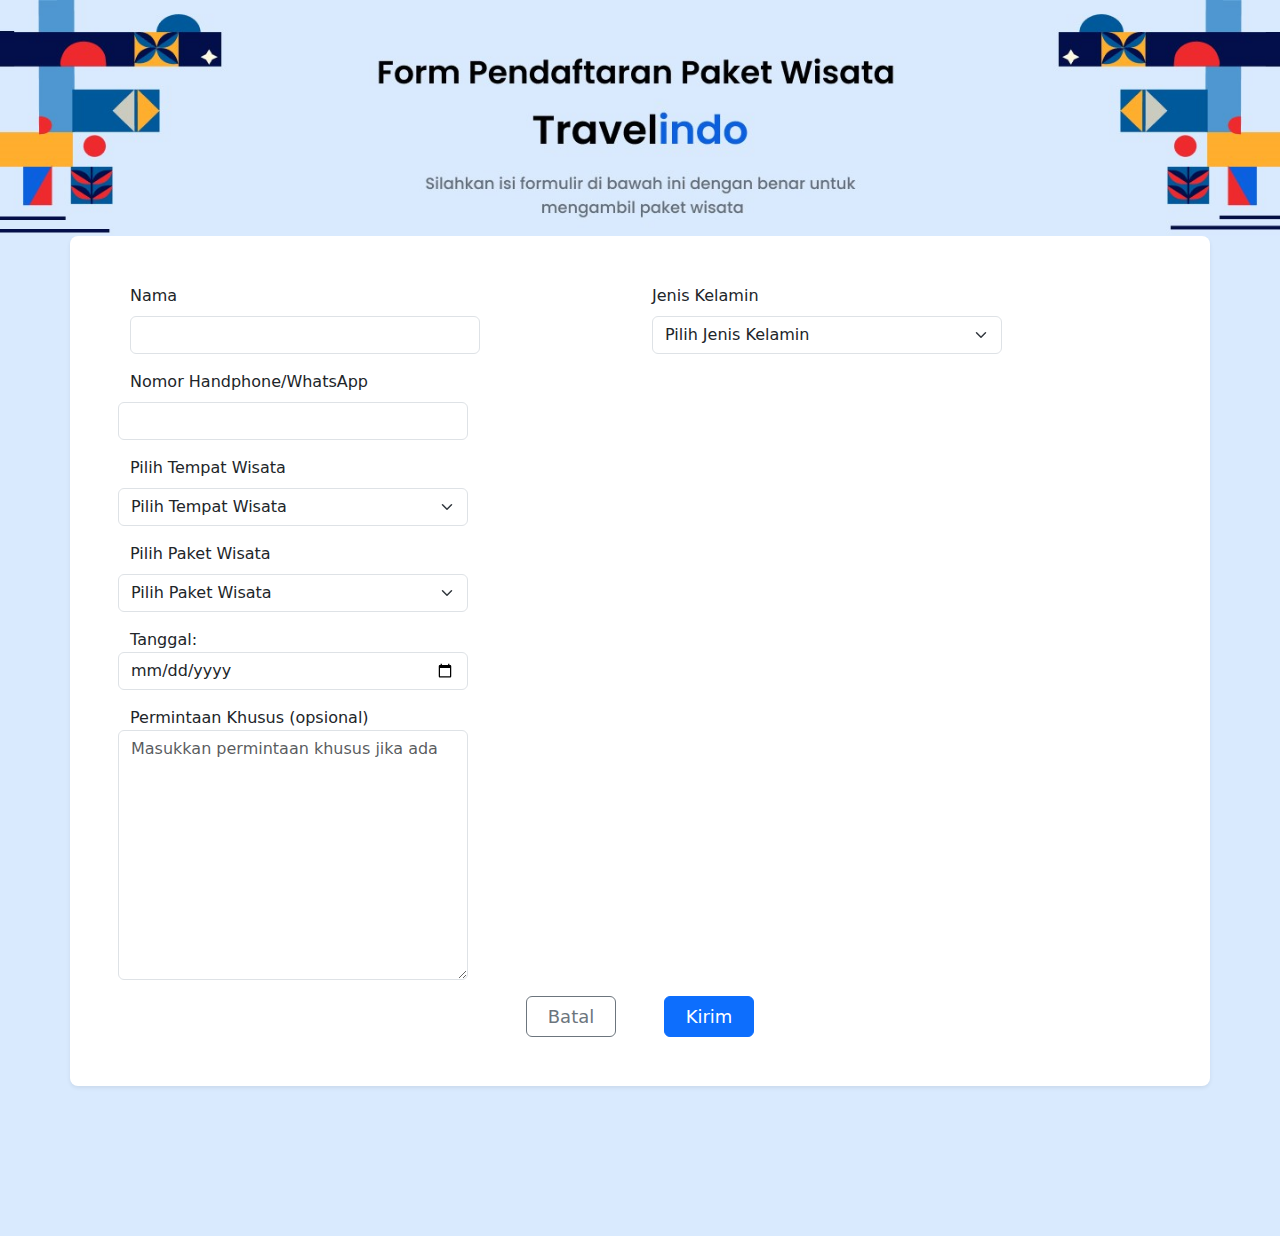
<file: form.html>
<!DOCTYPE html>
<html lang="en">
<head>
    <meta charset="utf-8">
    <meta name="viewport" content="width=device-width, initial-scale=1">
    <title>Document</title>
    <script src="https://cdn.jsdelivr.net/npm/bootstrap@5.2.3/dist/js/bootstrap.bundle.min.js"></script>
    <link href="https://cdn.jsdelivr.net/npm/bootstrap@5.2.3/dist/css/bootstrap.min.css" rel="stylesheet"/>
      <link rel="stylesheet" href="style.css">
</head>
<body>
    
    <img src="img/banner-form.jpg" class="img-fluid" alt="...">
    <div class="bg-red">
        <div class="container container-form bg-white rounded-3 shadow-sm">
            <form action="" class=" d-flex flex-column justify-content-between">
                <table>
                    
                </table>
                <div class="col mt-5 mx-5">
                    <div class="identitas mb-3 row">
                        <div class=" col">
                            <label for="nama" class="form-label">Nama</label>
                            <input type="email" class="form-control width-form" id="exampleInputEmail1" aria-describedby="emailHelp">
                          </div>
                        <div class=" col">
                            <label class="form-label" for="inputGroupSelect01">Jenis Kelamin</label>
                            <select class="form-select form-control width-form" id="inputGroupSelect01">
                              <option selected>Pilih Jenis Kelamin</option>
                              <option value="1">Laki-laki</option>
                              <option value="2">Perempuan</option>
                            </select>
                        </div>
                    </div>
                    <div class="row mb-3">
                        <label for="nohp" class="form-label">Nomor Handphone/WhatsApp</label>
                        <input type="email" class="form-control width-form" id="exampleInputEmail1" aria-describedby="emailHelp">
                    </div>
                    <div class="row mb-3">
                        <label for="tempat-wisata" class="form-label">Pilih Tempat Wisata</label>
                        <select class="form-select form-control width-form" id="inputGroupSelect01">
                            <option selected>Pilih Tempat Wisata</option>
                            <option value="1">Jawa Timur</option>
                            <option value="2">Jawa Tengah</option>
                            <option value="3">Jawa Barat</option>
                            <option value="4">Jakarta</option>
                            <option value="5">Bali</option>
                          </select>
                    </div>
                    <div class="row mb-3">
                        <label for="paket-wisata" class="form-label">Pilih Paket Wisata</label>
                        <select class="form-select form-control width-form" id="inputGroupSelect01">
                            <option selected>Pilih Paket Wisata</option>
                            <option value="1">Paket A</option>
                            <option value="2">Paket B</option>
                            <option value="3">Paket C</option>
                          </select>
                    </div>
                    <div class="row mb-3">
                        <label for="tanggal">Tanggal:</label>
                        <input type="date" class="form-control width-form" id="tanggal" name="tanggal">
                    </div>
                    <div class=" row mb-3">
                        <label for="floatingTextarea">Permintaan Khusus (opsional)</label>
                        <textarea class="form-control height-form" placeholder="Masukkan permintaan khusus jika ada" id="floatingTextarea"></textarea>
                        
                      </div>
                </div>

                <div  class="d-flex justify-content-center gap-5">
                    <button type="button" class="btn btn-outline-secondary button-width">Batal</button>
                    <button type="button" class="btn btn-primary button-width" >Kirim</button>
                </div>
          
            </form>
        </div>
    </div>
    
    
</body>
</html>
</file>
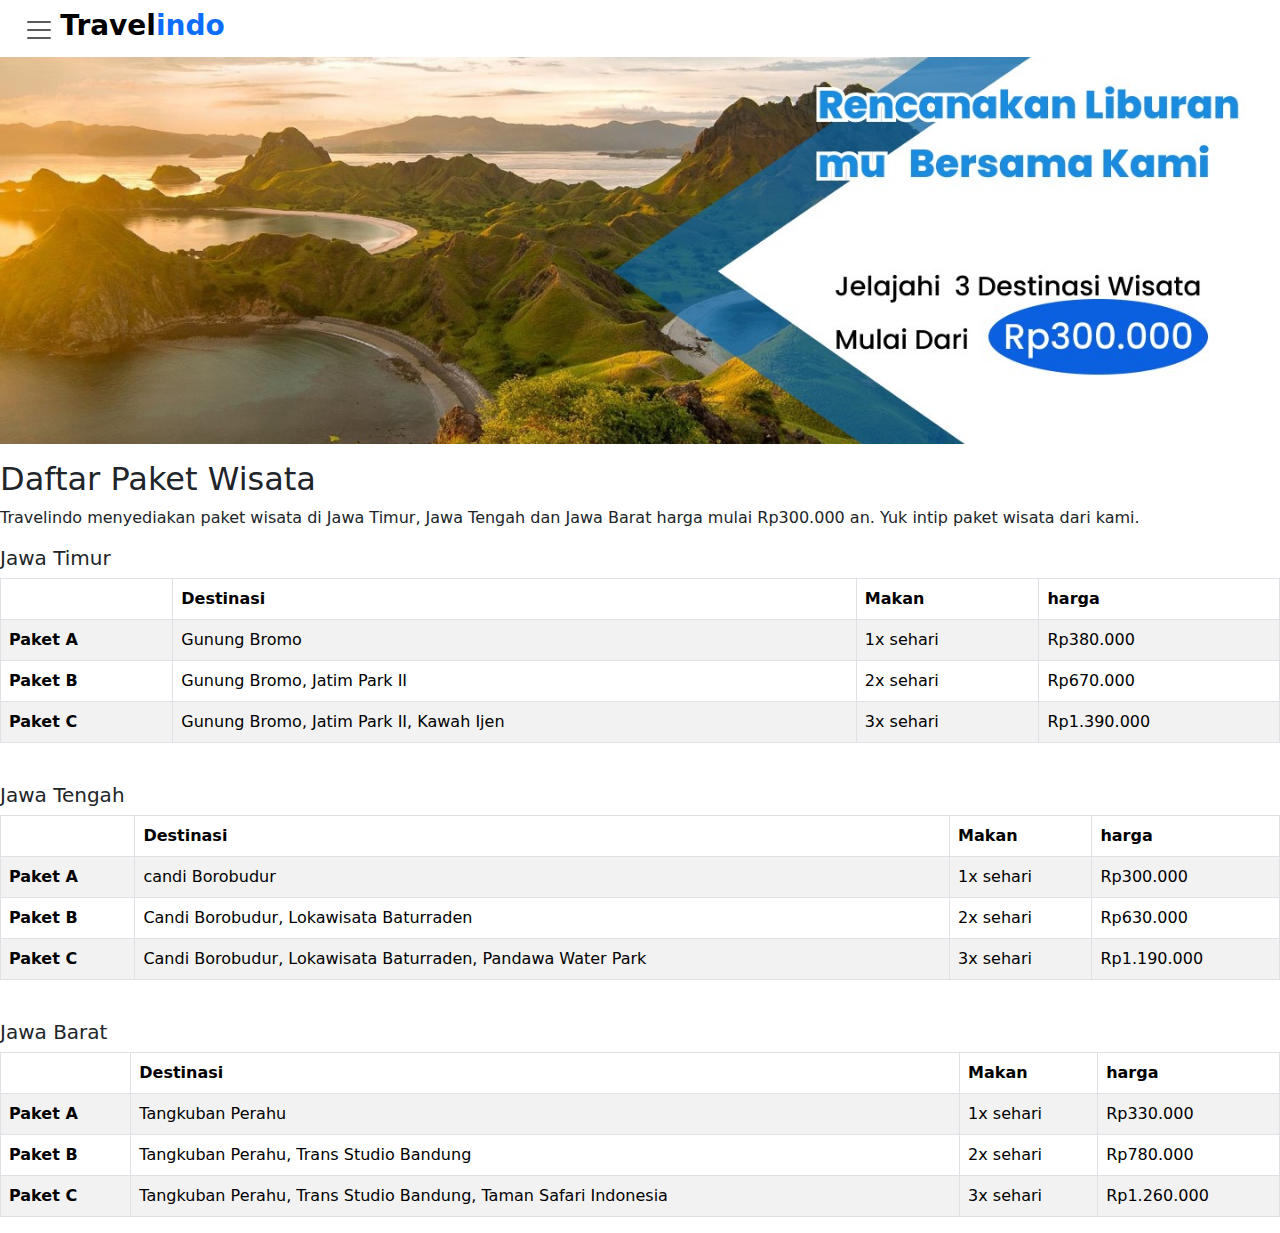
<file: paket-wisata.html>
<!DOCTYPE html>
<html lang="en">
<head>
    <meta charset="UTF-8">
    <meta name="viewport" content="width=device-width, initial-scale=1.0">
    <title>Document</title>
    <script src="https://cdn.jsdelivr.net/npm/bootstrap@5.2.3/dist/js/bootstrap.bundle.min.js"></script>
    <link href="https://cdn.jsdelivr.net/npm/bootstrap@5.2.3/dist/css/bootstrap.min.css" rel="stylesheet"/>
    <link rel="stylesheet" href="style.css">
</head>
<body>
    <div>
        <nav class="navbar bg-white fixed-top">
            <div class="container-fluid">
              <button class="navbar-toggler" type="button" data-bs-toggle="offcanvas" data-bs-target="#offcanvasNavbar" aria-controls="offcanvasNavbar">
                <span class="navbar-toggler-icon"></span>
                <a href="index.html" class="navbar-brand fw-bold fs-3">Travel<span class="text-primary">indo</span></a> 
              </button> 
              <div class="offcanvas offcanvas-start" tabindex="-1" id="offcanvasNavbar" aria-labelledby="offcanvasNavbarLabel">
                <div class="offcanvas-header">
                  <h5 class="offcanvas-title" id="offcanvasNavbarLabel">Travelindo</h5>
                  <button type="button" class="btn-close" data-bs-dismiss="offcanvas" aria-label="Close"></button>
                </div>
                <div class="offcanvas-body">
                  <ul class="navbar-nav justify-content-end flex-grow-1 pe-3">
                    <li class="nav-item dropdown">
                      <a class="nav-link dropdown-toggle active" href="#" role="button" data-bs-toggle="dropdown" aria-expanded="false">
                        Daftar Tempat Wisata
                      </a>
                      <ul class="dropdown-menu">
                        <li><a class="dropdown-item" href="#">Jawa Timur</a></li>
                        <li><a class="dropdown-item" href="#">Jawa Tengah</a></li>
                        <li><a class="dropdown-item" href="#">Jawa Barat</a></li>
                        <li><a class="dropdown-item" href="#">Jakarta</a></li>
                        <li><a class="dropdown-item" href="#">Bali</a></li>
                      </ul>
                    </li>
                    <li class="nav-item">
                      <a class="nav-link active" href="paket-wisata.html">Daftar Paket Wisata</a>
                    </li> 
                    <li class="nav-item">
                      <a class="nav-link active" aria-current="page" href="form.html">Pendaftaran Paket Wisata Travel</a>
                    </li>
                    <li class="nav-item">
                      <a class="nav-link active" href="#">Kontak Kami</a>
                    </li> 
                  </ul>
                </div>
              </div>
            </div>
          </nav>
          <img src="img/banner-paket.jpg" class="mt-5 img-fluid" alt="">
          <div class="mt-3">
            <h2>Daftar Paket Wisata</h2>
            <p>Travelindo menyediakan paket wisata di Jawa Timur, Jawa Tengah dan Jawa Barat  harga mulai Rp300.000 an. Yuk intip paket wisata dari kami.</p>
            <h5>Jawa Timur</h5>
            <table class="table table-striped table-bordered">
                <thead>
                    <tr>
                      <th scope="col"></th>
                      <th scope="col">Destinasi</th>
                      <th scope="col">Makan</th>
                      <th scope="col">harga</th>
                    </tr>
                  </thead>
                  <tbody>
                    <tr>
                      <th scope="row">Paket A</th>
                      <td>Gunung Bromo</td>
                      <td>1x sehari</td>
                      <td>Rp380.000</td>
                    </tr>
                    <tr>
                      <th scope="row">Paket B</th>
                      <td>Gunung Bromo, Jatim Park II</td>
                      <td>2x sehari</td>
                      <td>Rp670.000</td>
                    </tr>
                    <tr>
                      <th scope="row">Paket C</th>
                      <td>Gunung Bromo, Jatim Park II, Kawah Ijen</td>
                      <td>3x sehari</td>
                      <td>Rp1.390.000</td>
                    </tr>
                  </tbody>
                </table>
                <br>
                <h5>Jawa Tengah</h5>
                <table class=" table table-striped table-bordered" >
                  <thead>
                    <tr>
                      <th scope="col"></th>
                      <th scope="col">Destinasi</th>
                      <th scope="col">Makan</th>
                      <th scope="col">harga</th>
                    </tr>
                  </thead>
                  <tbody>
                    <tr>
                      <th scope="row">Paket A</th>
                      <td>candi Borobudur</td>
                      <td>1x sehari</td>
                      <td>Rp300.000</td>
                    </tr>
                    <tr>
                      <th scope="row">Paket B</th>
                      <td>Candi Borobudur, Lokawisata Baturraden</td>
                      <td>2x sehari</td>
                      <td>Rp630.000</td>
                    </tr>
                    <tr>
                      <th scope="row">Paket C</th>
                      <td>Candi Borobudur, Lokawisata Baturraden, Pandawa Water Park</td>
                      <td>3x sehari</td>
                      <td>Rp1.190.000</td>
                    </tr>
                  </tbody>
                </table>
                <br>
                <h5>Jawa Barat</h5>
                <table class="table table-striped table-bordered" >
                  <thead>
                    <tr>
                      <th scope="col"></th>
                      <th scope="col">Destinasi</th>
                      <th scope="col">Makan</th>
                      <th scope="col">harga</th>
                    </tr>
                  </thead>
                  <tbody>
                    <tr>
                      <th scope="row">Paket A</th>
                      <td>Tangkuban Perahu</td>
                      <td>1x sehari</td>
                      <td>Rp330.000</td>
                    </tr>
                    <tr>
                      <th scope="row">Paket B</th>
                      <td>Tangkuban Perahu, Trans Studio Bandung </td>
                      <td>2x sehari</td>
                      <td>Rp780.000</td>
                    </tr>
                    <tr>
                      <th scope="row">Paket C</th>
                      <td>Tangkuban Perahu, Trans Studio Bandung, Taman Safari Indonesia</td>
                      <td>3x sehari</td>
                      <td>Rp1.260.000</td>
                    </tr>
                  </tbody>
                </table>
          </div>
        

    </div>
    
</body>
</html>
</file>
<file: style.css>
.text-10{
    font-size: 13px;
}
.none-border{
    border: none;
}
.navbar-toggler{
    border: none;
}
.img-width{
    width: 500px;
}
.img-banner{
    width: 700px;
}
.img-thumbnail{
    width: 100px;
    height: 80px;
    border: none;
    margin-left: -13px;
    margin-right: 10px;
}
.text-reset{
    color: black;
}
.text-wrap{
    font-size: 16px;
    align-content: center;
}
.sticky-sm-top{
    position: sticky;
}
.card:focus {
    border: none !important;
 }
.salah{
    width: 100px;
    height: 100px;
}
.bg-red{
    background-color: #D9EAFE;
    height: 1000px;
}
.container-form{
    width: 1200px;
    height: 850px;
}
.width-form{
    width: 350px;
}
.flex.column{
    flex-direction: column;
    justify-content: center;
}

.height-form{
    width: 350px;
    height: 250px;
}
.button-width{
    font-size: 18px;
    width: 90px;
}
</file>
